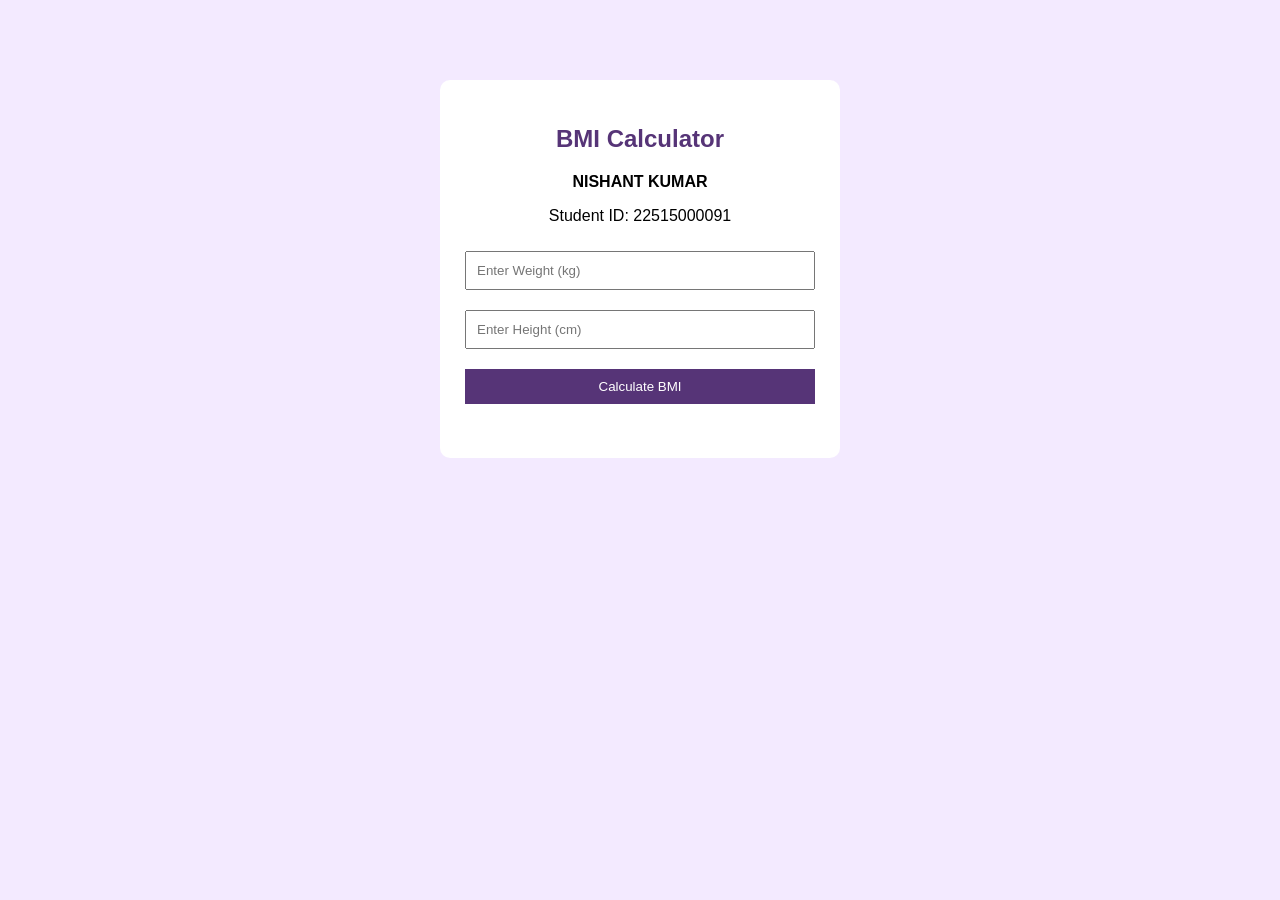
<file: Assignments/Lab/Resume/Assignment3/q1_bmi/index.html>
<!DOCTYPE html>
<html>
<head>
    <title>BMI Calculator</title>

    <style>
        body {
            font-family: Arial;
            background: #f3eaff;
            text-align: center;
        }

        .box {
            width: 350px;
            margin: 80px auto;
            padding: 25px;
            background: white;
            border-radius: 10px;
        }

        input, button {
            width: 100%;
            padding: 10px;
            margin: 10px 0;
            box-sizing: border-box;
        }

        button {
            background: #563477;
            color: white;
            border: none;
            cursor: pointer;
        }

        h2 {
            color: #563477;
        }
    </style>
</head>

<body>

<div class="box">

    <h2>BMI Calculator</h2>

    <p><b>NISHANT KUMAR</b></p>
    <p>Student ID: 22515000091</p>

    <input type="number" id="weight" placeholder="Enter Weight (kg)">

    <input type="number" id="height" placeholder="Enter Height (cm)">

    <button onclick="calculateBMI()">Calculate BMI</button>

    <h3 id="result"></h3>

</div>

<script>
    function calculateBMI() {

        let weight = document.getElementById("weight").value;
        let height = document.getElementById("height").value;

        if (weight <= 0 || height <= 0 || weight == "" || height == "") {
            document.getElementById("result").innerHTML = "Enter valid values";
            return;
        }

        height = height / 100;

        let bmi = weight / (height * height);
        let category;

        if (bmi < 18.5) {
            category = "Underweight";
        }
        else if (bmi < 25) {
            category = "Normal Weight";
        }
        else {
            category = "Overweight";
        }

        document.getElementById("result").innerHTML =
            "BMI: " + bmi.toFixed(2) + "<br>" + category;
    }
</script>

</body>
</html>
</file>
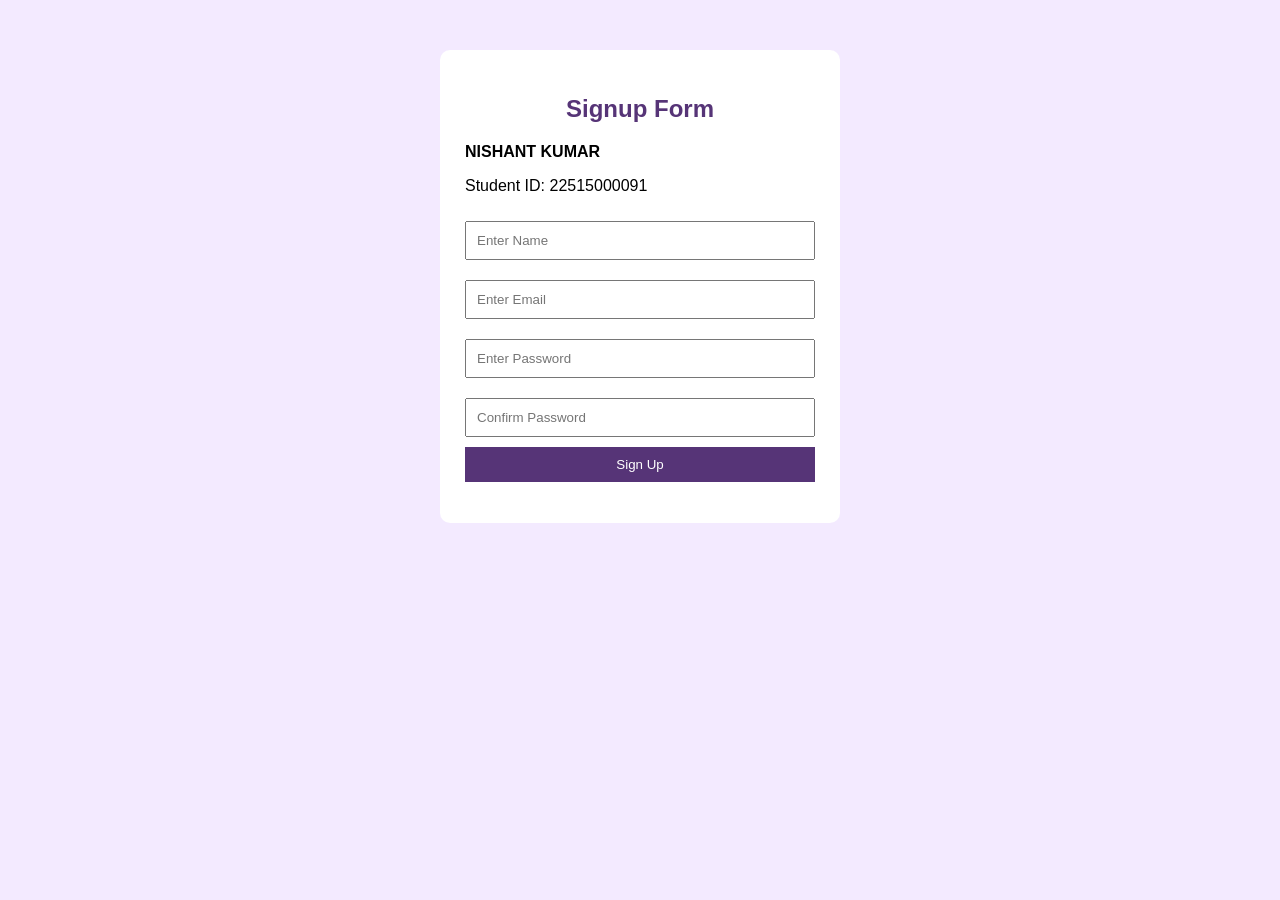
<file: Assignments/Lab/Resume/Assignment3/q2_signup/index.html>
<!DOCTYPE html>
<html>
<head>
    <title>Signup Page</title>

    <style>
        body {
            font-family: Arial;
            background: #f3eaff;
        }

        .box {
            width: 350px;
            margin: 50px auto;
            padding: 25px;
            background: white;
            border-radius: 10px;
        }

        h2 {
            text-align: center;
            color: #563477;
        }

        input {
            width: 100%;
            padding: 10px;
            margin: 10px 0;
            box-sizing: border-box;
        }

        button {
            width: 100%;
            padding: 10px;
            background: #563477;
            color: white;
            border: none;
            cursor: pointer;
        }
    </style>
</head>

<body>

<div class="box">

    <h2>Signup Form</h2>

    <p><b>NISHANT KUMAR</b></p>
    <p>Student ID: 22515000091</p>

    <form onsubmit="return validateForm()">

        <input type="text" id="name" placeholder="Enter Name">

        <input type="email" id="email" placeholder="Enter Email">

        <input type="password" id="password" placeholder="Enter Password">

        <input type="password" id="confirm" placeholder="Confirm Password">

        <button type="submit">Sign Up</button>

    </form>

    <p id="message"></p>

</div>

<script>
    function validateForm() {

        let name = document.getElementById("name").value;
        let email = document.getElementById("email").value;
        let password = document.getElementById("password").value;
        let confirm = document.getElementById("confirm").value;

        if (name == "" || email == "" || password == "" || confirm == "") {
            alert("All fields are required");
            return false;
        }

        if (password.length < 6) {
            alert("Password must contain at least 6 characters");
            return false;
        }

        if (password != confirm) {
            alert("Passwords do not match");
            return false;
        }

        document.getElementById("message").innerHTML = "Signup Successful!";

        return false;
    }
</script>

</body>
</html>
</file>
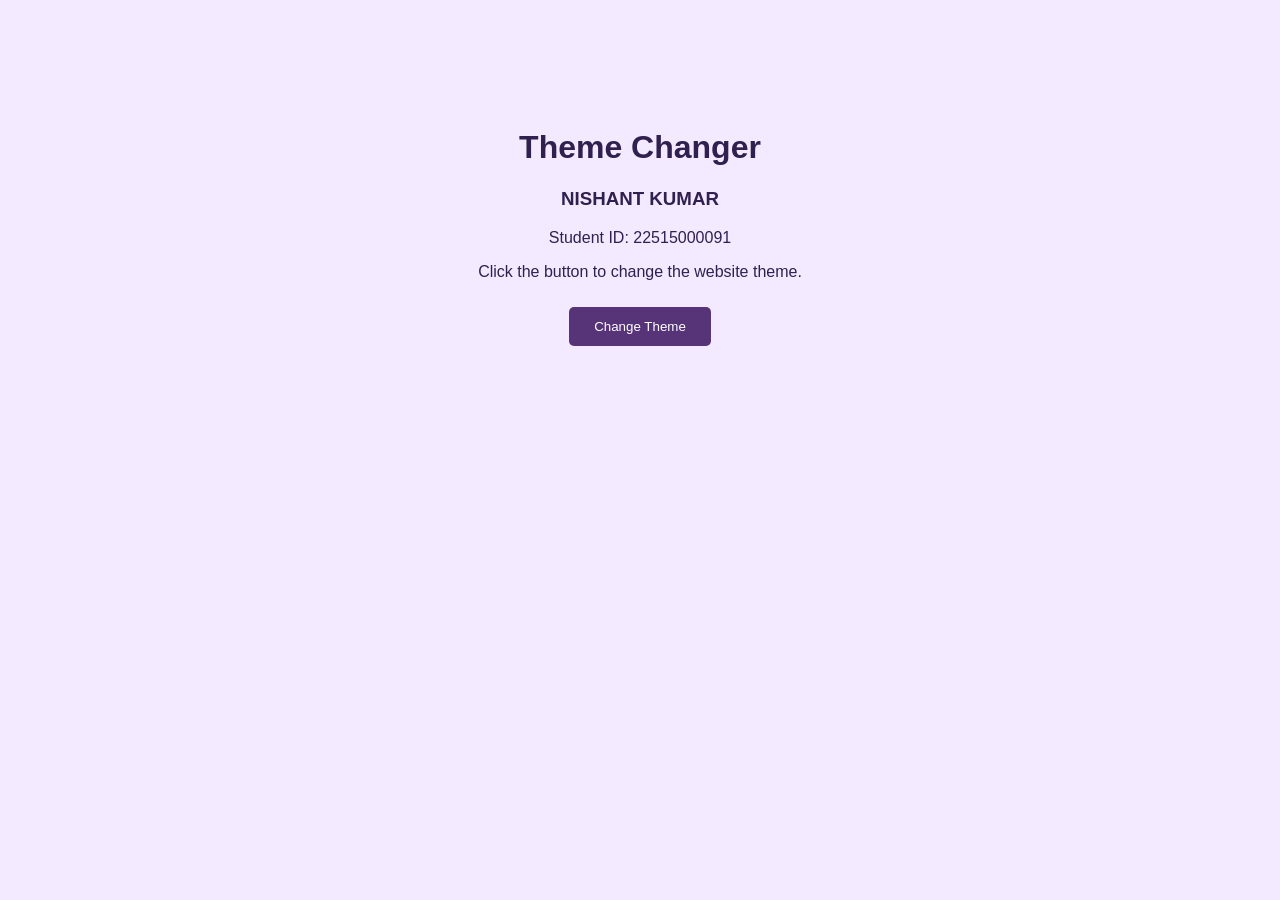
<file: Assignments/Lab/Resume/Assignment3/q3_theme/index.html>
<!DOCTYPE html>
<html>
<head>
    <title>Theme Changer</title>

    <style>
        body {
            font-family: Arial;
            text-align: center;
            padding: 100px;
            background: #f3eaff;
            color: #30204f;
        }

        .dark {
            background: #222;
            color: white;
        }

        button {
            padding: 12px 25px;
            margin: 10px;
            cursor: pointer;
            background: #563477;
            color: white;
            border: none;
            border-radius: 5px;
        }
    </style>
</head>

<body>

    <h1>Theme Changer</h1>

    <h3>NISHANT KUMAR</h3>
    <p>Student ID: 22515000091</p>

    <p>Click the button to change the website theme.</p>

    <button onclick="changeTheme()">Change Theme</button>

    <script>
        function changeTheme() {
            document.body.classList.toggle("dark");
        }
    </script>

</body>
</html>
</file>
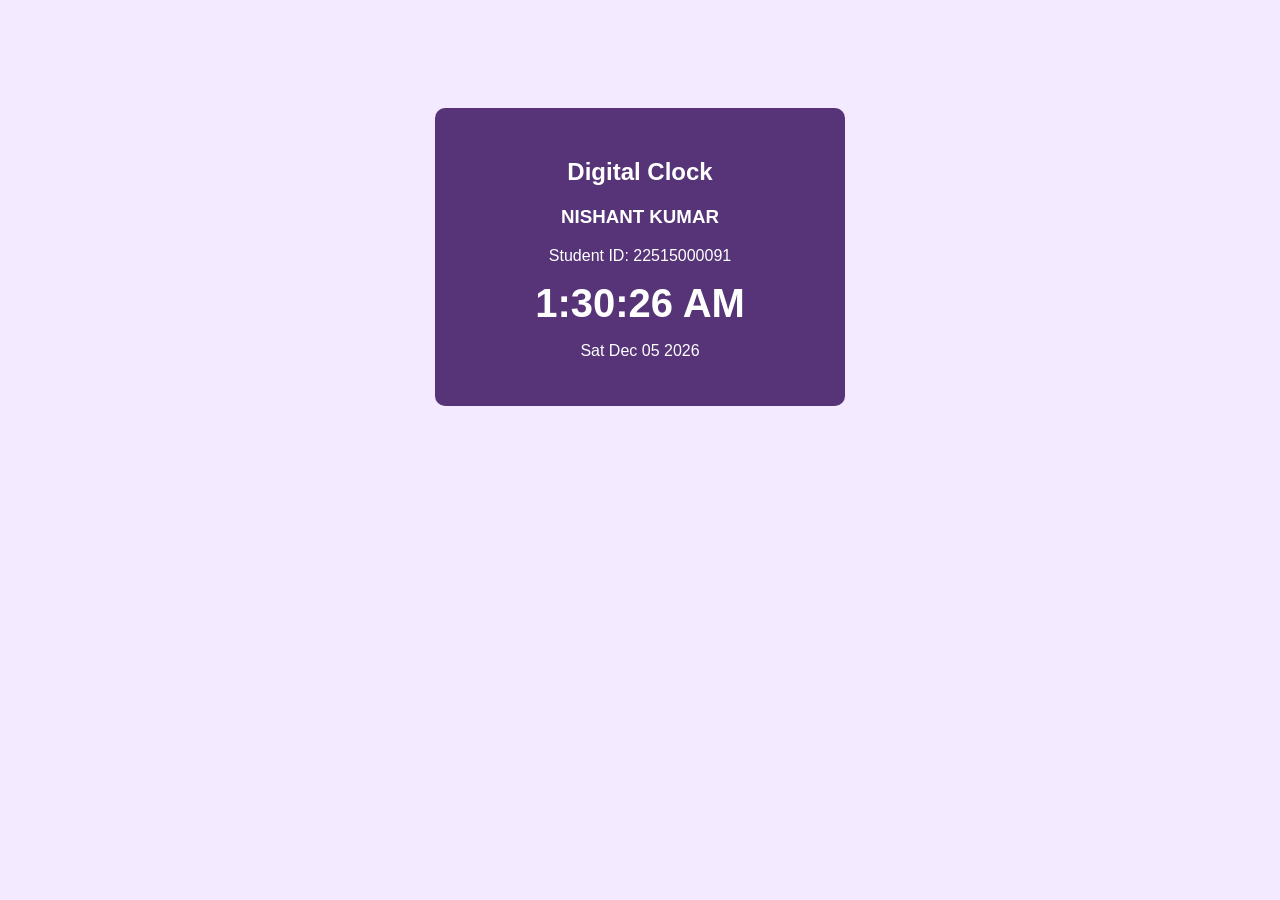
<file: Assignments/Lab/Resume/Assignment3/q4_clock/index.html>
<!DOCTYPE html>
<html>
<head>
    <title>Digital Clock</title>

    <style>
        body {
            font-family: Arial;
            background: #f3eaff;
            text-align: center;
            padding-top: 100px;
        }

        .clock {
            background: #563477;
            color: white;
            width: 350px;
            margin: auto;
            padding: 30px;
            border-radius: 10px;
        }

        #time {
            font-size: 40px;
            font-weight: bold;
        }
    </style>
</head>

<body>

<div class="clock">

    <h2>Digital Clock</h2>

    <h3>NISHANT KUMAR</h3>
    <p>Student ID: 22515000091</p>

    <div id="time"></div>

    <p id="date"></p>

</div>

<script>

    function showTime() {

        let now = new Date();

        let time = now.toLocaleTimeString();
        let date = now.toDateString();

        document.getElementById("time").innerHTML = time;
        document.getElementById("date").innerHTML = date;
    }

    setInterval(showTime, 1000);

    showTime();

</script>

</body>
</html>
</file>
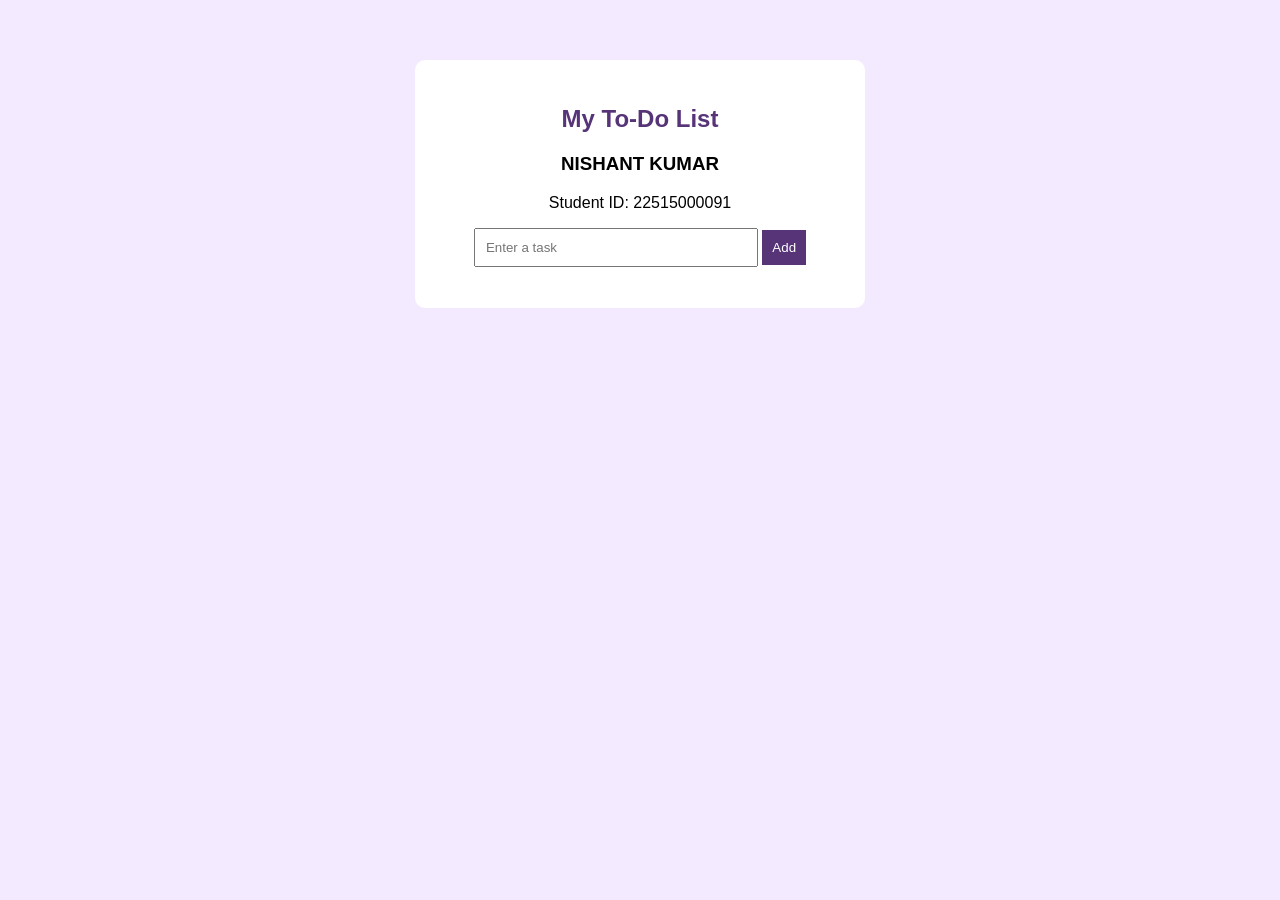
<file: Assignments/Lab/Resume/Assignment3/q5_todo/index.html>
<!DOCTYPE html>
<html>
<head>
    <title>To Do List</title>

    <style>
        body {
            font-family: Arial;
            background: #f3eaff;
            text-align: center;
        }

        .box {
            width: 400px;
            margin: 60px auto;
            background: white;
            padding: 25px;
            border-radius: 10px;
        }

        h2 {
            color: #563477;
        }

        input {
            padding: 10px;
            width: 65%;
        }

        button {
            padding: 10px;
            background: #563477;
            color: white;
            border: none;
            cursor: pointer;
        }

        li {
            text-align: left;
            padding: 10px;
            margin-top: 10px;
            background: #eee;
        }

        .done {
            text-decoration: line-through;
            color: gray;
        }

        .delete {
            background: red;
            float: right;
        }
    </style>
</head>

<body>

<div class="box">

    <h2>My To-Do List</h2>

    <h3>NISHANT KUMAR</h3>
    <p>Student ID: 22515000091</p>

    <input type="text" id="task" placeholder="Enter a task">

    <button onclick="addTask()">Add</button>

    <ul id="list"></ul>

</div>

<script>

    function addTask() {

        let task = document.getElementById("task").value;

        if (task == "") {
            alert("Please enter a task");
            return;
        }

        let li = document.createElement("li");

        li.innerHTML = task;

        li.onclick = function() {
            li.classList.toggle("done");
        };

        let btn = document.createElement("button");

        btn.innerHTML = "Delete";
        btn.className = "delete";

        btn.onclick = function(event) {
            event.stopPropagation();
            li.remove();
        };

        li.appendChild(btn);

        document.getElementById("list").appendChild(li);

        document.getElementById("task").value = "";
    }

</script>

</body>
</html>
</file>
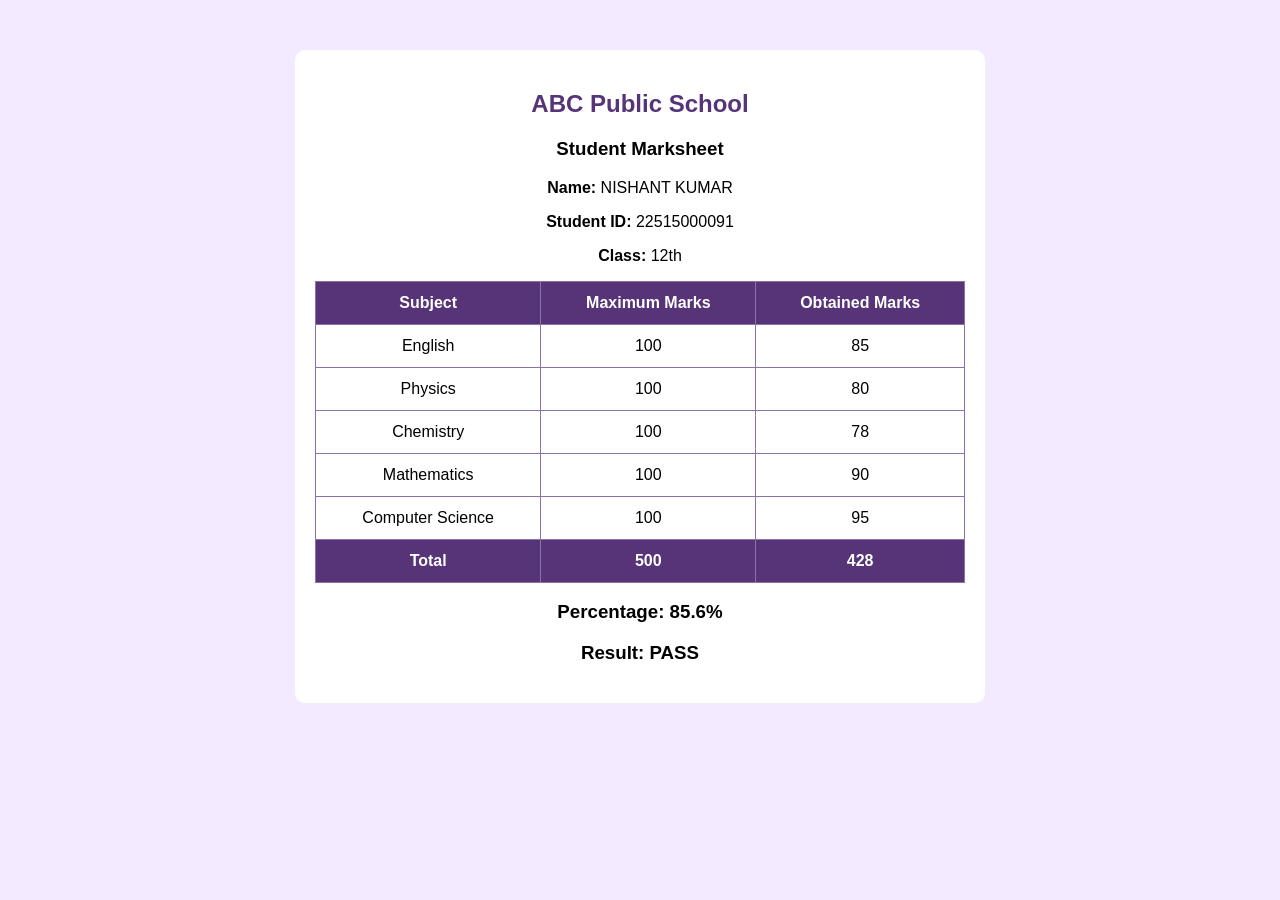
<file: Assignments/Lab/Resume/Assignment_2/1.html>
<!DOCTYPE html>
<html>
<head>
    <title>Student Marksheet</title>

    <style>
        body {
            font-family: Arial;
            background: #f3eaff;
            text-align: center;
        }

        .container {
            width: 650px;
            margin: 50px auto;
            background: white;
            padding: 20px;
            border-radius: 10px;
        }

        h2 {
            color: #563477;
        }

        table {
            width: 100%;
            border-collapse: collapse;
        }

        th, td {
            border: 1px solid #8c70a8;
            padding: 12px;
        }

        th {
            background: #563477;
            color: white;
        }
    </style>
</head>

<body>

<div class="container">

    <h2>ABC Public School</h2>
    <h3>Student Marksheet</h3>

    <p><b>Name:</b> NISHANT KUMAR</p>
    <p><b>Student ID:</b> 22515000091</p>
    <p><b>Class:</b> 12th</p>

    <table>
        <tr>
            <th>Subject</th>
            <th>Maximum Marks</th>
            <th>Obtained Marks</th>
        </tr>

        <tr>
            <td>English</td>
            <td>100</td>
            <td>85</td>
        </tr>

        <tr>
            <td>Physics</td>
            <td>100</td>
            <td>80</td>
        </tr>

        <tr>
            <td>Chemistry</td>
            <td>100</td>
            <td>78</td>
        </tr>

        <tr>
            <td>Mathematics</td>
            <td>100</td>
            <td>90</td>
        </tr>

        <tr>
            <td>Computer Science</td>
            <td>100</td>
            <td>95</td>
        </tr>

        <tr>
            <th>Total</th>
            <th>500</th>
            <th>428</th>
        </tr>
    </table>

    <h3>Percentage: 85.6%</h3>
    <h3>Result: PASS</h3>

</div>

</body>
</html>
</file>
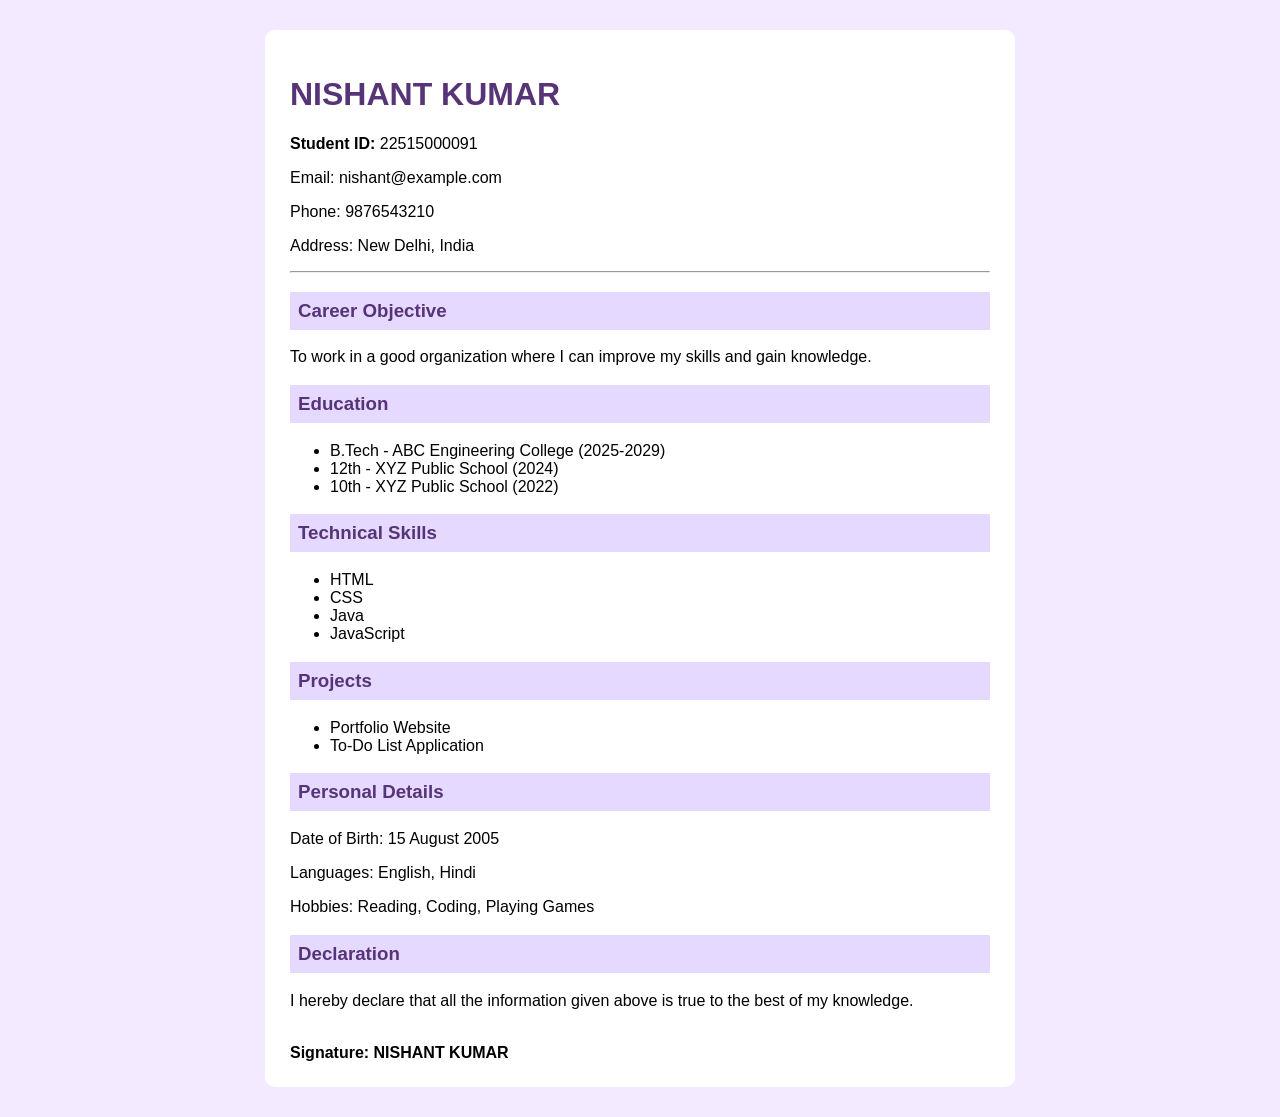
<file: Assignments/Lab/Resume/Assignment_2/2.html>
<!DOCTYPE html>
<html>
<head>
    <title>My Resume</title>

    <style>
        body {
            font-family: Arial;
            background: #f3eaff;
        }

        .resume {
            width: 700px;
            margin: 30px auto;
            background: white;
            padding: 25px;
            border-radius: 10px;
        }

        h1 {
            color: #563477;
        }

        h3 {
            background: #e6d9ff;
            color: #563477;
            padding: 8px;
        }
    </style>
</head>

<body>

<div class="resume">

    <h1>NISHANT KUMAR</h1>
    <p><b>Student ID:</b> 22515000091</p>
    <p>Email: nishant@example.com</p>
    <p>Phone: 9876543210</p>
    <p>Address: New Delhi, India</p>

    <hr>

    <h3>Career Objective</h3>
    <p>
        To work in a good organization where I can improve
        my skills and gain knowledge.
    </p>

    <h3>Education</h3>
    <ul>
        <li>B.Tech - ABC Engineering College (2025-2029)</li>
        <li>12th - XYZ Public School (2024)</li>
        <li>10th - XYZ Public School (2022)</li>
    </ul>

    <h3>Technical Skills</h3>
    <ul>
        <li>HTML</li>
        <li>CSS</li>
        <li>Java</li>
        <li>JavaScript</li>
    </ul>

    <h3>Projects</h3>
    <ul>
        <li>Portfolio Website</li>
        <li>To-Do List Application</li>
    </ul>

    <h3>Personal Details</h3>
    <p>Date of Birth: 15 August 2005</p>
    <p>Languages: English, Hindi</p>
    <p>Hobbies: Reading, Coding, Playing Games</p>

    <h3>Declaration</h3>
    <p>
        I hereby declare that all the information given
        above is true to the best of my knowledge.
    </p>

    <br>
    <b>Signature: NISHANT KUMAR</b>

</div>

</body>
</html>
</file>
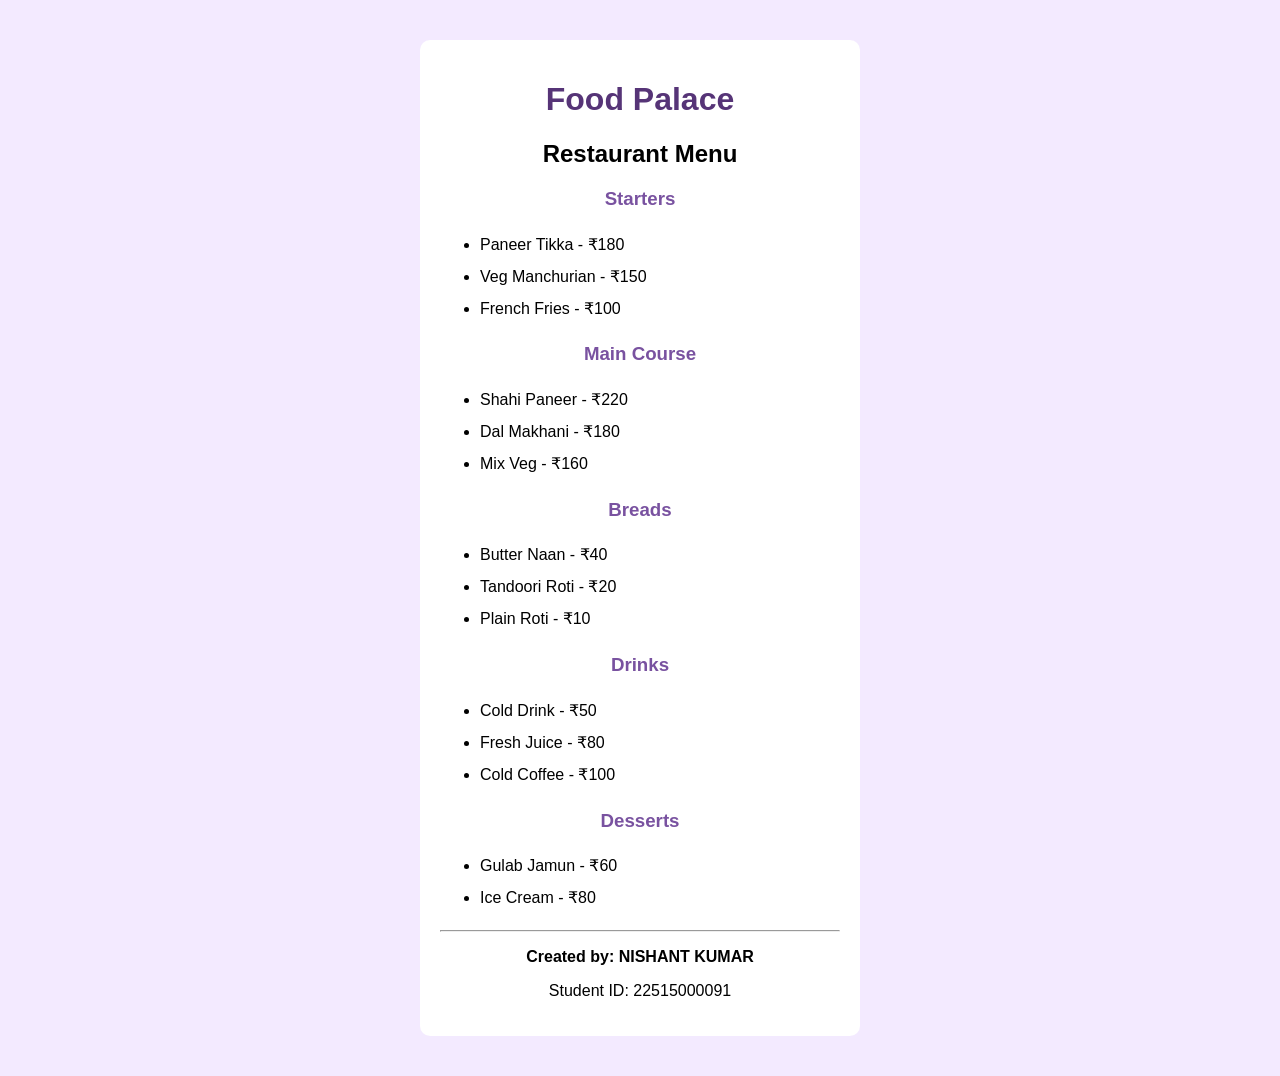
<file: Assignments/Lab/Resume/Assignment_2/3.html>
<!DOCTYPE html>
<html>
<head>
    <title>Restaurant Menu</title>

    <style>
        body {
            font-family: Arial;
            background: #f3eaff;
            text-align: center;
        }

        .menu {
            width: 400px;
            margin: 40px auto;
            background: white;
            padding: 20px;
            border-radius: 10px;
        }

        h1 {
            color: #563477;
        }

        h3 {
            color: #7952a0;
        }

        ul {
            text-align: left;
            line-height: 2;
        }
    </style>
</head>

<body>

<div class="menu">

    <h1>Food Palace</h1>
    <h2>Restaurant Menu</h2>

    <h3>Starters</h3>
    <ul>
        <li>Paneer Tikka - ₹180</li>
        <li>Veg Manchurian - ₹150</li>
        <li>French Fries - ₹100</li>
    </ul>

    <h3>Main Course</h3>
    <ul>
        <li>Shahi Paneer - ₹220</li>
        <li>Dal Makhani - ₹180</li>
        <li>Mix Veg - ₹160</li>
    </ul>

    <h3>Breads</h3>
    <ul>
        <li>Butter Naan - ₹40</li>
        <li>Tandoori Roti - ₹20</li>
        <li>Plain Roti - ₹10</li>
    </ul>

    <h3>Drinks</h3>
    <ul>
        <li>Cold Drink - ₹50</li>
        <li>Fresh Juice - ₹80</li>
        <li>Cold Coffee - ₹100</li>
    </ul>

    <h3>Desserts</h3>
    <ul>
        <li>Gulab Jamun - ₹60</li>
        <li>Ice Cream - ₹80</li>
    </ul>

    <hr>

    <p><b>Created by: NISHANT KUMAR</b></p>
    <p>Student ID: 22515000091</p>

</div>

</body>
</html>
</file>
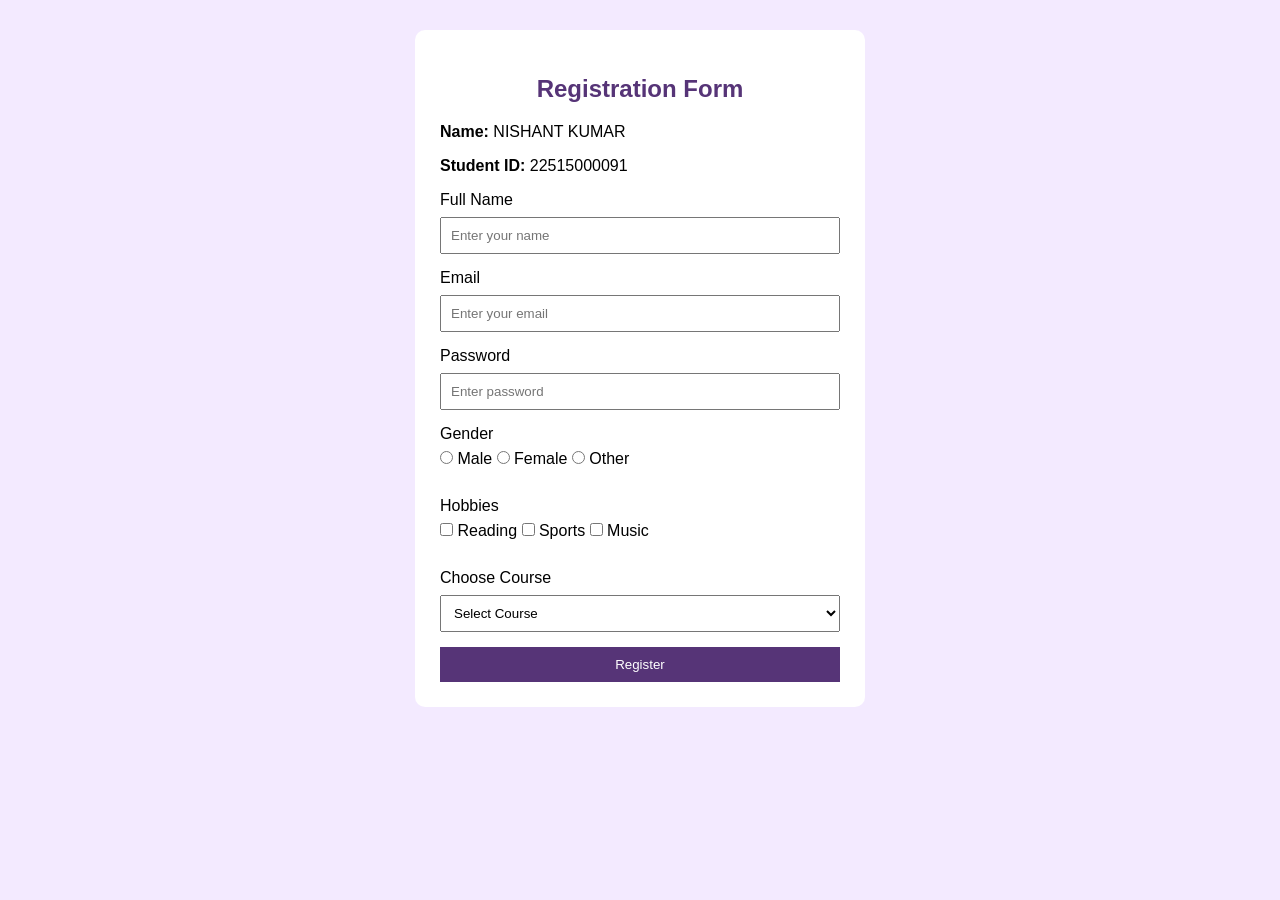
<file: Assignments/Lab/Resume/Assignment_2/4.html>
<!DOCTYPE html>
<html>
<head>
    <title>Registration Form</title>

    <style>
        body {
            font-family: Arial;
            background: #f3eaff;
        }

        .form {
            width: 400px;
            margin: 30px auto;
            background: white;
            padding: 25px;
            border-radius: 10px;
        }

        h2 {
            text-align: center;
            color: #563477;
        }

        input, select {
            margin: 8px 0 15px;
        }

        .text {
            width: 100%;
            padding: 9px;
            box-sizing: border-box;
        }

        button {
            width: 100%;
            padding: 10px;
            background: #563477;
            color: white;
            border: none;
            cursor: pointer;
        }
    </style>
</head>

<body>

<div class="form">

    <h2>Registration Form</h2>

    <p><b>Name:</b> NISHANT KUMAR</p>
    <p><b>Student ID:</b> 22515000091</p>

    <form>

        <label>Full Name</label>
        <input type="text" class="text" placeholder="Enter your name" required>

        <label>Email</label>
        <input type="email" class="text" placeholder="Enter your email" required>

        <label>Password</label>
        <input type="password" class="text" placeholder="Enter password" required>

        <label>Gender</label><br>
        <input type="radio" name="gender"> Male
        <input type="radio" name="gender"> Female
        <input type="radio" name="gender"> Other

        <br><br>

        <label>Hobbies</label><br>
        <input type="checkbox"> Reading
        <input type="checkbox"> Sports
        <input type="checkbox"> Music

        <br><br>

        <label>Choose Course</label>

        <select class="text" required>
            <option value="">Select Course</option>
            <option>B.Tech</option>
            <option>BCA</option>
            <option>MCA</option>
            <option>BBA</option>
        </select>

        <button type="submit">Register</button>

    </form>

</div>

</body>
</html>
</file>
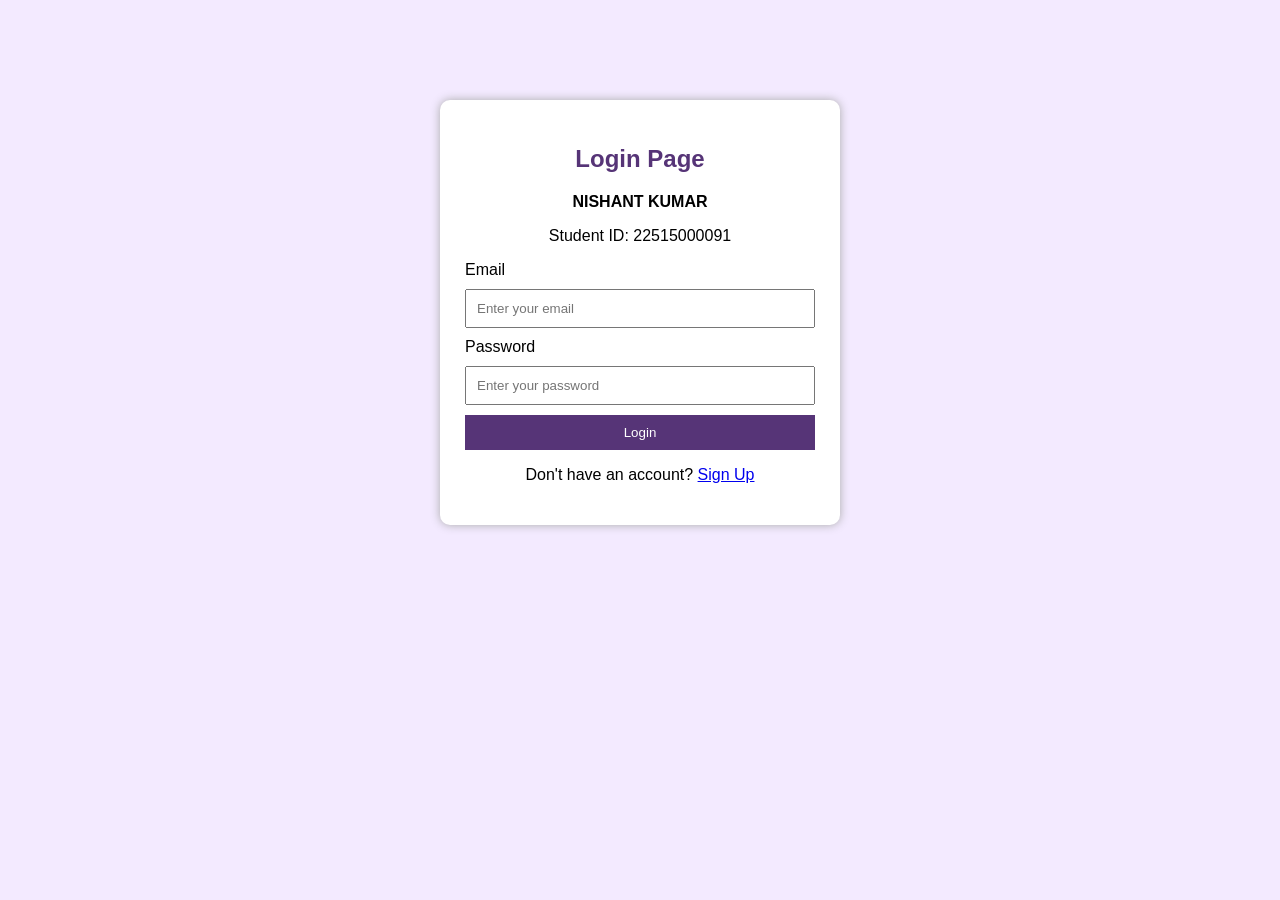
<file: Assignments/Lab/Resume/Assignment_2/5.html>
<!DOCTYPE html>
<html>
<head>
    <title>Login Page</title>

    <style>
        body {
            font-family: Arial;
            background: #f3eaff;
        }

        .login {
            width: 350px;
            margin: 100px auto;
            background: white;
            padding: 25px;
            border-radius: 10px;
            box-shadow: 0 0 10px #aaa;
        }

        h2 {
            text-align: center;
            color: #563477;
        }

        input {
            width: 100%;
            padding: 10px;
            margin: 10px 0;
            box-sizing: border-box;
        }

        button {
            width: 100%;
            padding: 10px;
            background: #563477;
            color: white;
            border: none;
            cursor: pointer;
        }

        p {
            text-align: center;
        }
    </style>
</head>

<body>

<div class="login">

    <h2>Login Page</h2>

    <p><b>NISHANT KUMAR</b></p>
    <p>Student ID: 22515000091</p>

    <form>

        <label>Email</label>
        <input type="email" placeholder="Enter your email" required>

        <label>Password</label>
        <input type="password" placeholder="Enter your password" required>

        <button type="submit">Login</button>

        <p>
            Don't have an account?
            <a href="registration.html">Sign Up</a>
        </p>

    </form>

</div>

</body>
</html>
</file>
